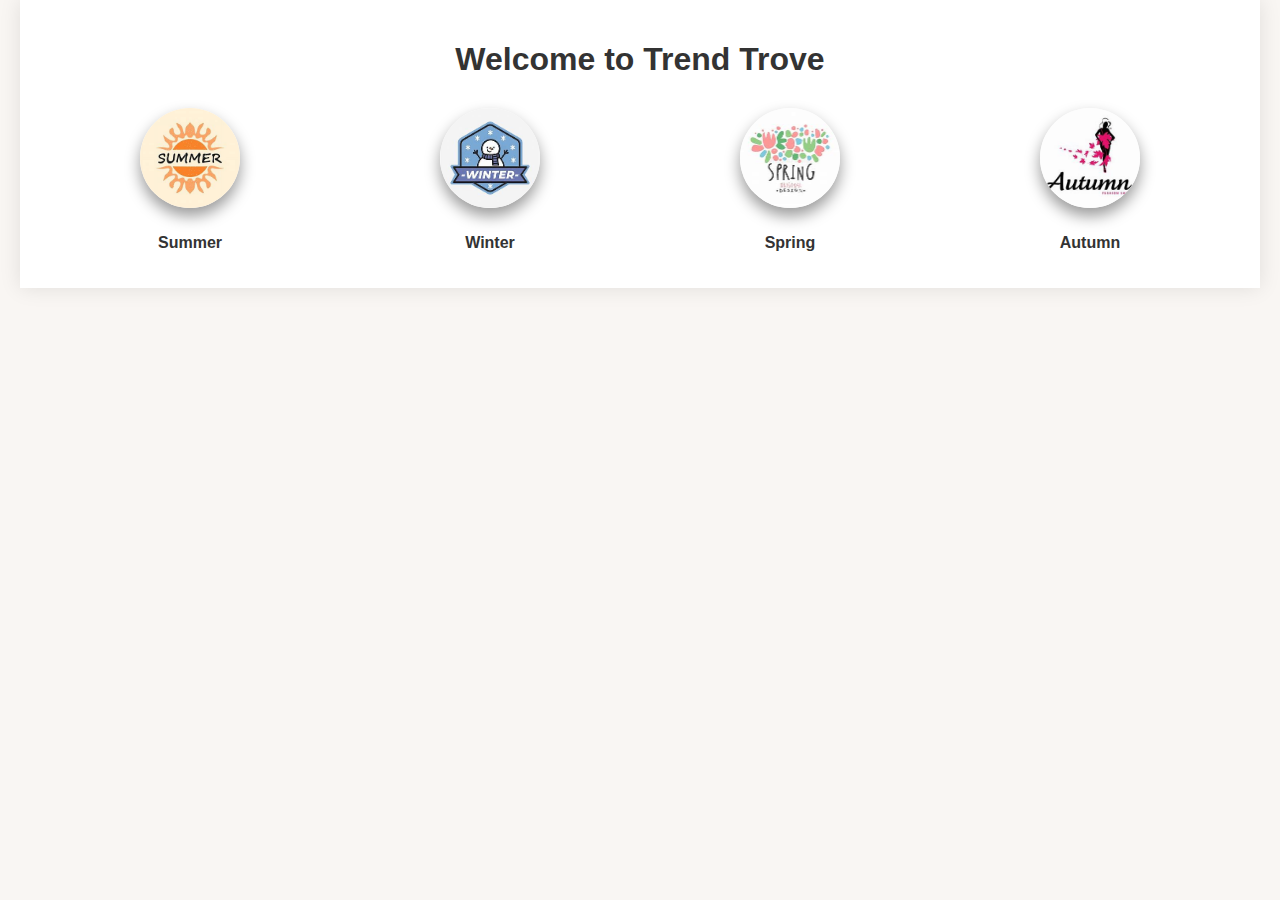
<file: index.html>
<!DOCTYPE html>
<html lang="en">
<head>
    <meta charset="UTF-8">
    <meta name="viewport" content="width=device-width, initial-scale=1.0">
    <title>Trend Trove - Home</title>
    <link rel="stylesheet" href="styles.css">
</head>
<body>
    <div class="container">
        <h1>Welcome to Trend Trove</h1>
        <div class="weather-selector">
            <a href="summer.html">
                <img src="images/summer.jpeg" alt="Summer">
                <p>Summer</p>
            </a>
            <a href="winter.html">
                <img src="images/winter.jpeg" alt="Winter">
                <p>Winter</p>
            </a>
            <a href="spring.html">
                <img src="images/spring.jpeg" alt="Spring">
                <p>Spring</p>
            </a>
            <a href="autumn.html">
                <img src="images/autumn.jpeg" alt="Autumn">
                <p>Autumn</p>
            </a>
        </div>
    </div>
</body>
</html>
</file>
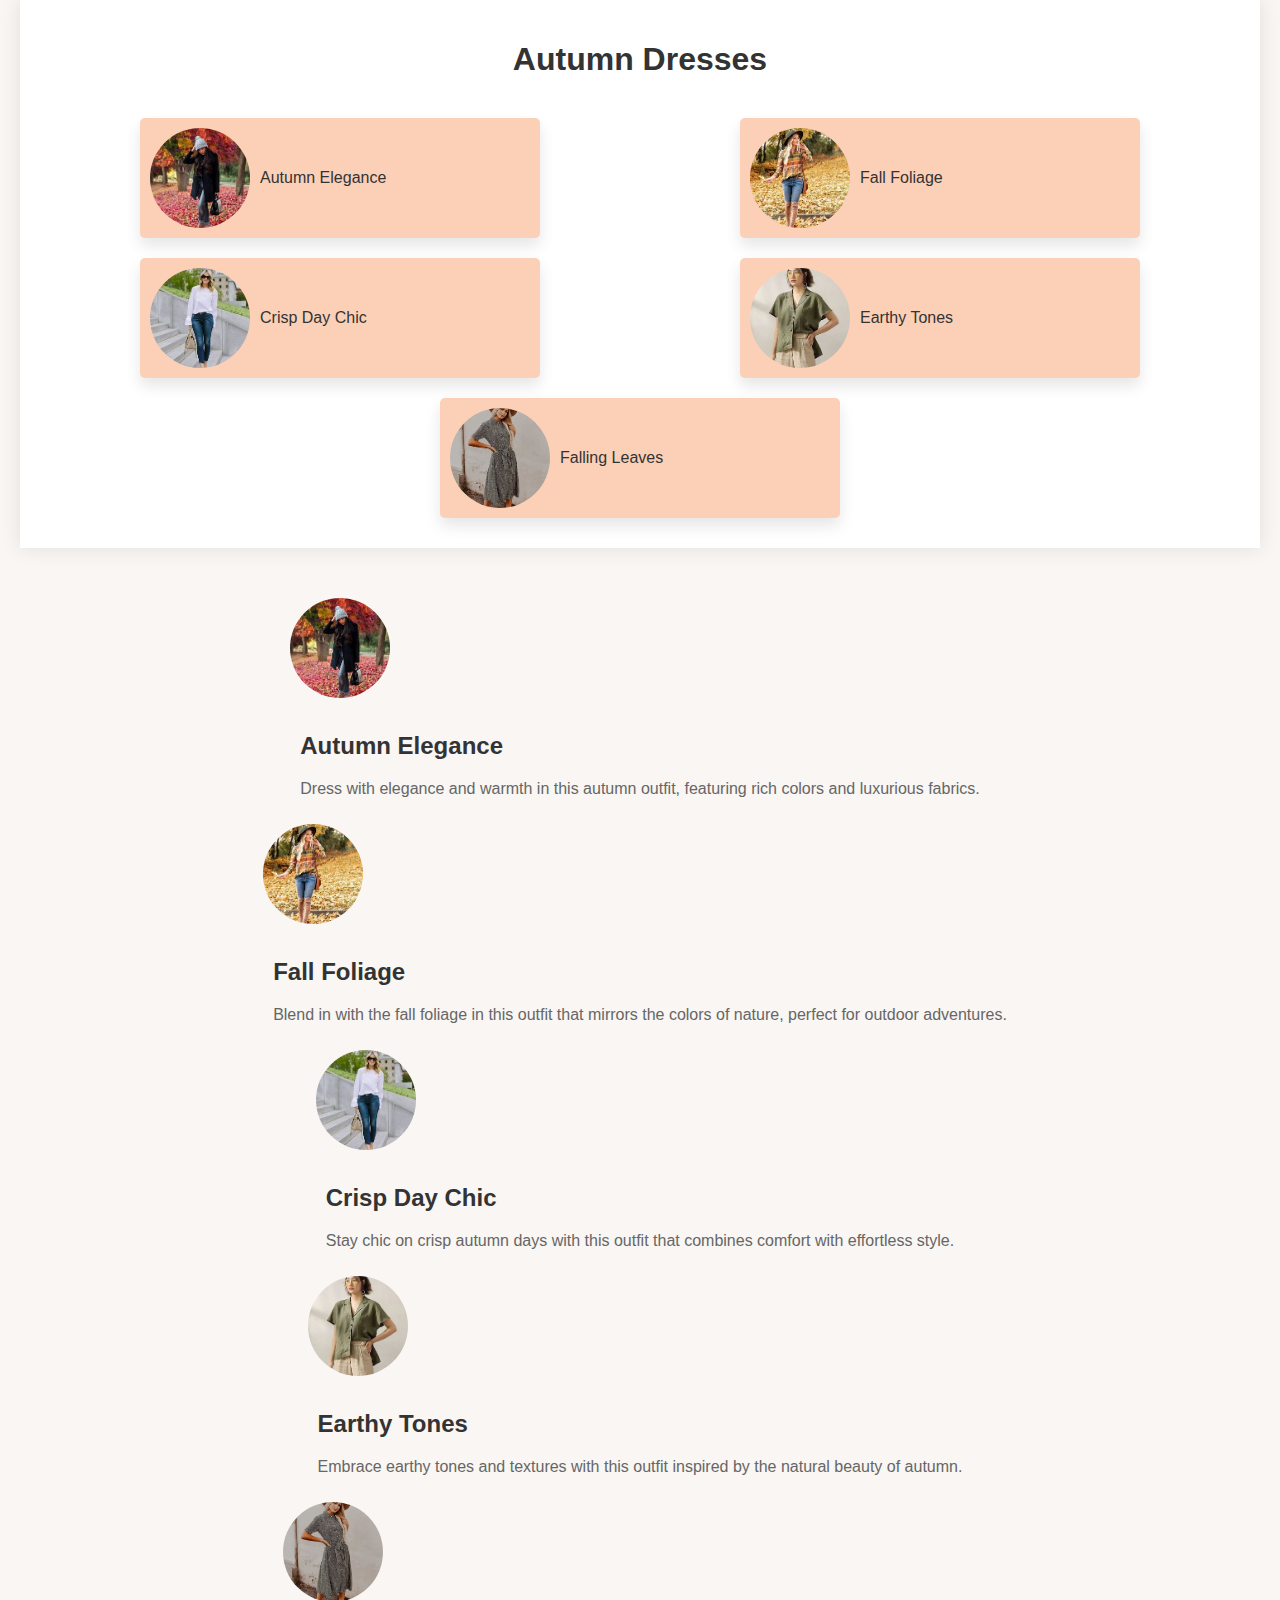
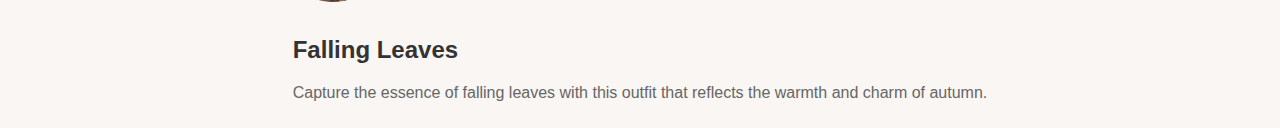
<file: autumn.html>
<!DOCTYPE html>
<html lang="en">
<head>
    <meta charset="UTF-8">
    <meta name="viewport" content="width=device-width, initial-scale=1.0">
    <title>Autumn Dresses - Trend Trove</title>
    <link rel="stylesheet" href="styles.css">
</head>
<body>
    <div class="container">
        <h1>Autumn Dresses</h1>
        <div class="outfit-list">
            <a href="#autumn-elegance">
                <img src="images/Autumn elegance.jpeg" alt="Autumn Elegance">
                <p>Autumn Elegance</p>
            </a>
            <a href="#fall-foliage">
                <img src="images/Fall foliage.jpeg" alt="Fall Foliage">
                <p>Fall Foliage</p>
            </a>
            <a href="#crisp-day-chic">
                <img src="images/Crisp day chic.jpeg" alt="Crisp Day Chic">
                <p>Crisp Day Chic</p>
            </a>
            <a href="#earthy-tones">
                <img src="images/Earthy tones.jpeg" alt="Earthy Tones">
                <p>Earthy Tones</p>
            </a>
            <a href="#falling-leaves">
                <img src="images/Falling leaves.jpeg" alt="Falling Leaves">
                <p>Falling Leaves</p>
            </a>
        </div>
    </div>

    <!-- Detailed section -->
    <div class="details">
        <div id="autumn-elegance">
            <img src="images/Autumn elegance.jpeg" alt="Autumn Elegance">
            <div class="description">
                <h2>Autumn Elegance</h2>
                <p>Dress with elegance and warmth in this autumn outfit, featuring rich colors and luxurious fabrics.</p>
            </div>
        </div>
        <div id="fall-foliage">
            <img src="images/Fall foliage.jpeg" alt="Fall Foliage">
            <div class="description">
                <h2>Fall Foliage</h2>
                <p>Blend in with the fall foliage in this outfit that mirrors the colors of nature, perfect for outdoor adventures.</p>
            </div>
        </div>
        <div id="crisp-day-chic">
            <img src="images/Crisp day chic.jpeg" alt="Crisp Day Chic">
            <div class="description">
                <h2>Crisp Day Chic</h2>
                <p>Stay chic on crisp autumn days with this outfit that combines comfort with effortless style.</p>
            </div>
        </div>
        <div id="earthy-tones">
            <img src="images/Earthy tones.jpeg" alt="Earthy Tones">
            <div class="description">
                <h2>Earthy Tones</h2>
                <p>Embrace earthy tones and textures with this outfit inspired by the natural beauty of autumn.</p>
            </div>
        </div>
        <div id="falling-leaves">
            <img src="images/Falling leaves.jpeg" alt="Falling Leaves">
            <div class="description">
                <h2>Falling Leaves</h2>
                <p>Capture the essence of falling leaves with this outfit that reflects the warmth and charm of autumn.</p>
            </div>
        </div>
    </div>
</body>
</html>
</file>
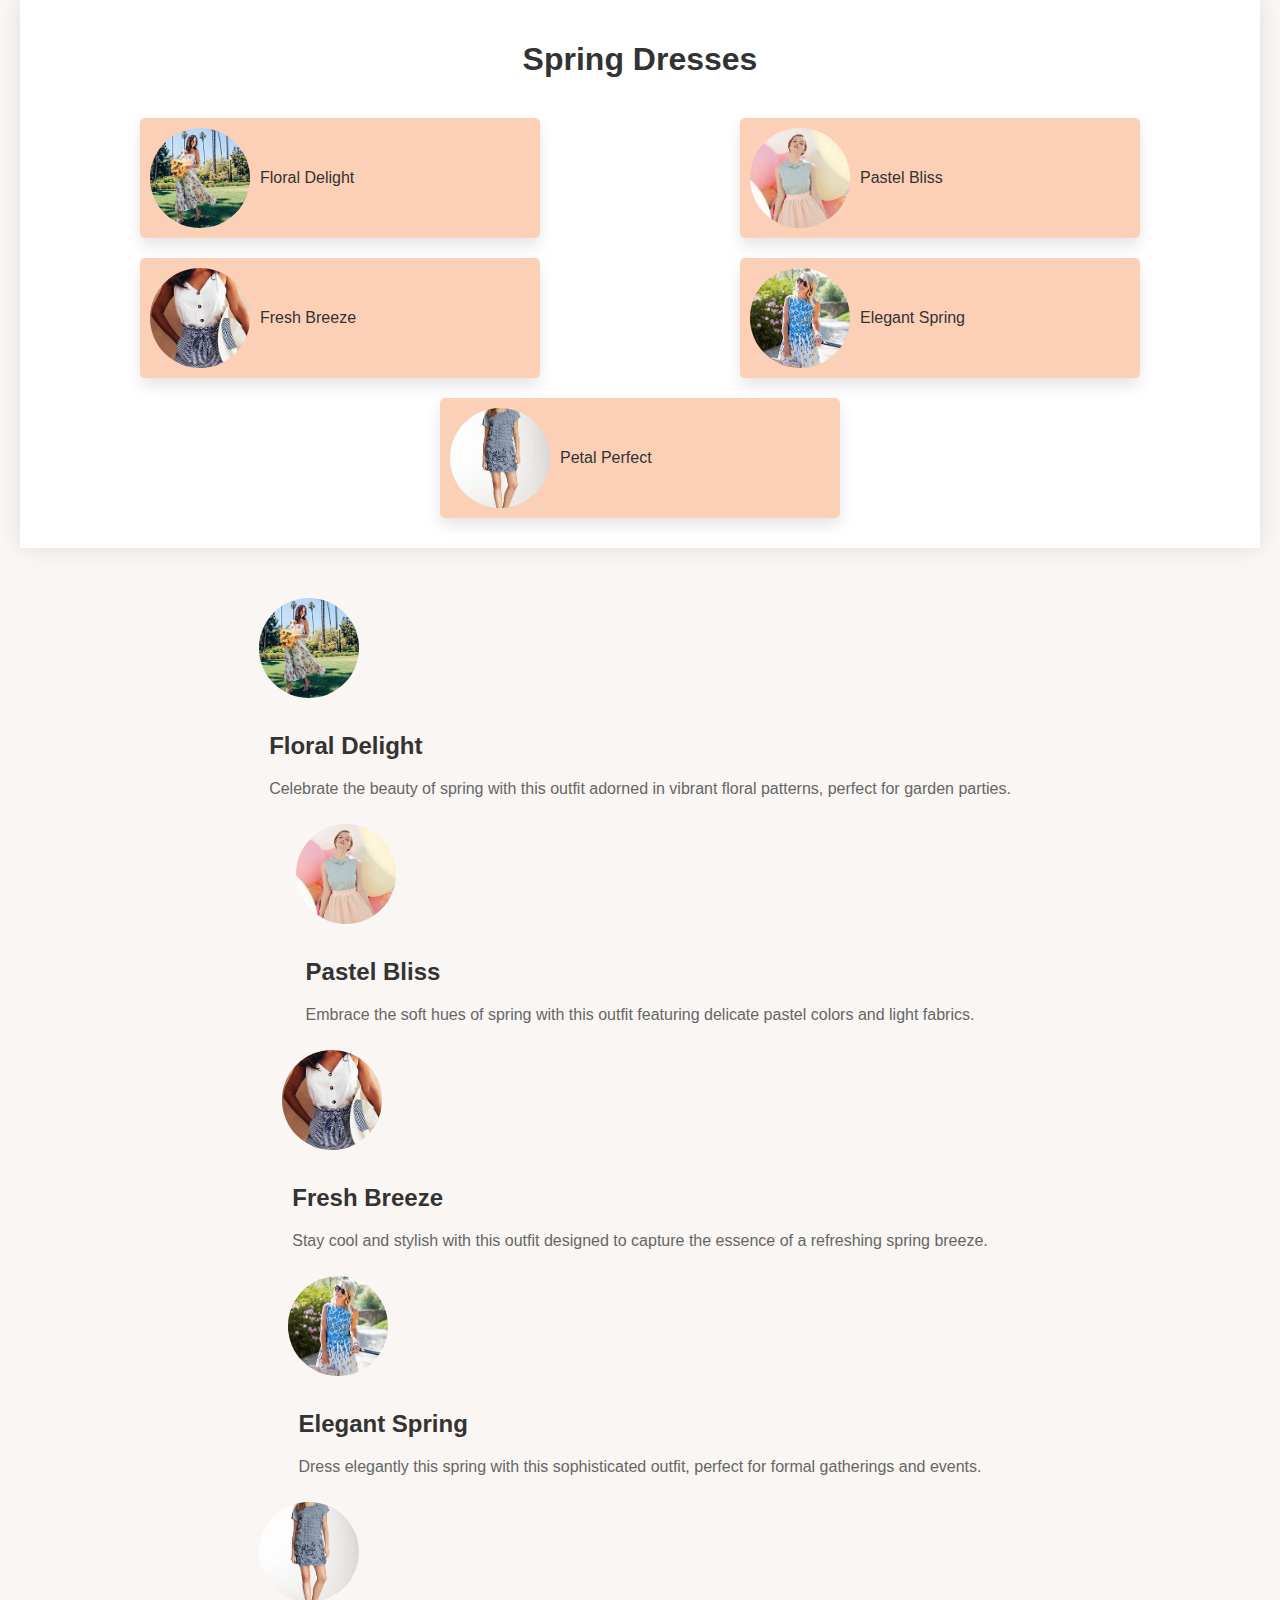
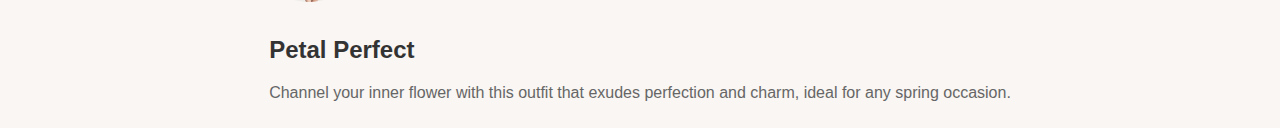
<file: spring.html>
<!DOCTYPE html>
<html lang="en">
<head>
    <meta charset="UTF-8">
    <meta name="viewport" content="width=device-width, initial-scale=1.0">
    <title>Spring Dresses - Trend Trove</title>
    <link rel="stylesheet" href="styles.css">
</head>
<body>
    <div class="container">
        <h1>Spring Dresses</h1>
        <div class="outfit-list">
            <a href="#floral-delight">
                <img src="images/Floral delight.jpeg" alt="Floral Delight">
                <p>Floral Delight</p>
            </a>
            <a href="#pastel-bliss">
                <img src="images/Pastel bliss.jpeg" alt="Pastel Bliss">
                <p>Pastel Bliss</p>
            </a>
            <a href="#fresh-breeze">
                <img src="images/Fresh breeze.jpeg" alt="Fresh Breeze">
                <p>Fresh Breeze</p>
            </a>
            <a href="#elegant-spring">
                <img src="images/Elegant spring.jpeg" alt="Elegant Spring">
                <p>Elegant Spring</p>
            </a>
            <a href="#petal-perfect">
                <img src="images/Petal perfect.jpeg" alt="Petal Perfect">
                <p>Petal Perfect</p>
            </a>
        </div>
    </div>

    <!-- Detailed section -->
    <div class="details">
        <div id="floral-delight">
            <img src="images/Floral delight.jpeg" alt="Floral Delight">
            <div class="description">
                <h2>Floral Delight</h2>
                <p>Celebrate the beauty of spring with this outfit adorned in vibrant floral patterns, perfect for garden parties.</p>
            </div>
        </div>
        <div id="pastel-bliss">
            <img src="images/Pastel bliss.jpeg" alt="Pastel Bliss">
            <div class="description">
                <h2>Pastel Bliss</h2>
                <p>Embrace the soft hues of spring with this outfit featuring delicate pastel colors and light fabrics.</p>
            </div>
        </div>
        <div id="fresh-breeze">
            <img src="images/Fresh breeze.jpeg" alt="Fresh Breeze">
            <div class="description">
                <h2>Fresh Breeze</h2>
                <p>Stay cool and stylish with this outfit designed to capture the essence of a refreshing spring breeze.</p>
            </div>
        </div>
        <div id="elegant-spring">
            <img src="images/Elegant spring.jpeg" alt="Elegant Spring">
            <div class="description">
                <h2>Elegant Spring</h2>
                <p>Dress elegantly this spring with this sophisticated outfit, perfect for formal gatherings and events.</p>
            </div>
        </div>
        <div id="petal-perfect">
            <img src="images/Petal perfect.jpeg" alt="Petal Perfect">
            <div class="description">
                <h2>Petal Perfect</h2>
                <p>Channel your inner flower with this outfit that exudes perfection and charm, ideal for any spring occasion.</p>
            </div>
        </div>
    </div>
</body>
</html>
</file>
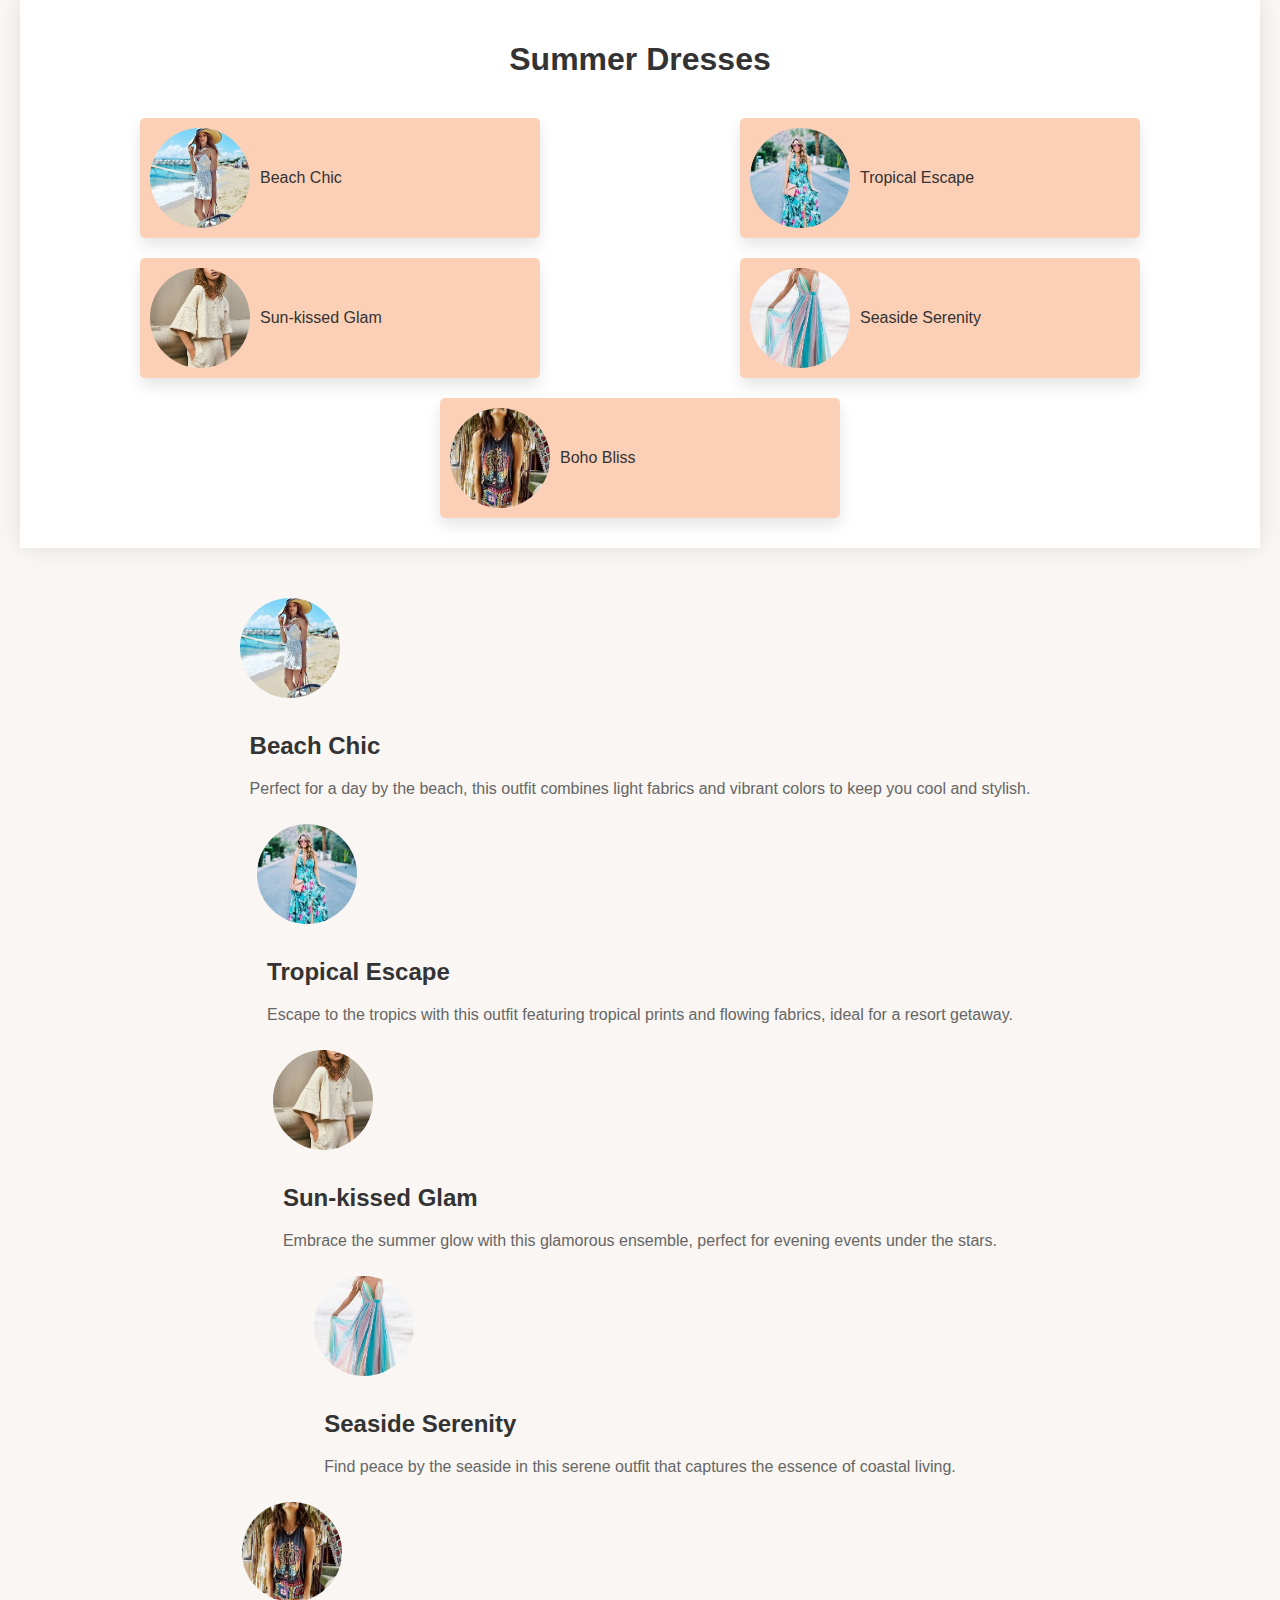
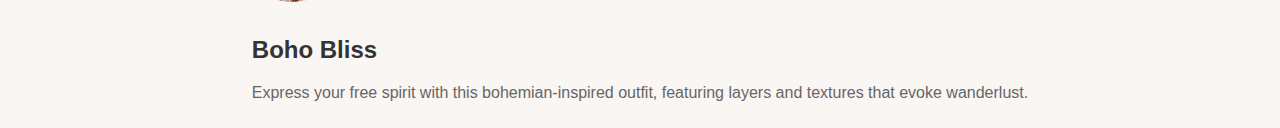
<file: summer.html>
<!DOCTYPE html>
<html lang="en">
<head>
    <meta charset="UTF-8">
    <meta name="viewport" content="width=device-width, initial-scale=1.0">
    <title>Summer Dresses - Trend Trove</title>
    <link rel="stylesheet" href="styles.css">
</head>
<body>
    <div class="container">
        <h1>Summer Dresses</h1>
        <div class="outfit-list">
            <a href="#beach-chic">
                <img src="images/Beach chic.jpeg" alt="Beach Chic">
                <p>Beach Chic</p>
            </a>
            <a href="#tropical-escape">
                <img src="images/Tropical escape.jpeg" alt="Tropical Escape">
                <p>Tropical Escape</p>
            </a>
            <a href="#sun-kissed-glam">
                <img src="images/Sun kissed.jpeg" alt="Sun-kissed Glam">
                <p>Sun-kissed Glam</p>
            </a>
            <a href="#seaside-serenity">
                <img src="images/Seaside serenity.jpeg" alt="Seaside Serenity">
                <p>Seaside Serenity</p>
            </a>
            <a href="#boho-bliss">
                <img src="images/Boho bliss.jpeg" alt="Boho Bliss">
                <p>Boho Bliss</p>
            </a>
        </div>
    </div>

    <!-- Detailed section -->
    <div class="details">
        <div id="beach-chic">
            <img src="images/Beach chic.jpeg" alt="Beach Chic">
            <div class="description">
                <h2>Beach Chic</h2>
                <p>Perfect for a day by the beach, this outfit combines light fabrics and vibrant colors to keep you cool and stylish.</p>
            </div>
        </div>
        <div id="tropical-escape">
            <img src="images/Tropical escape.jpeg" alt="Tropical Escape">
            <div class="description">
                <h2>Tropical Escape</h2>
                <p>Escape to the tropics with this outfit featuring tropical prints and flowing fabrics, ideal for a resort getaway.</p>
            </div>
        </div>
        <div id="sun-kissed-glam">
            <img src="images/Sun kissed.jpeg" alt="Sun-kissed Glam">
            <div class="description">
                <h2>Sun-kissed Glam</h2>
                <p>Embrace the summer glow with this glamorous ensemble, perfect for evening events under the stars.</p>
            </div>
        </div>
        <div id="seaside-serenity">
            <img src="images/Seaside serenity.jpeg" alt="Seaside Serenity">
            <div class="description">
                <h2>Seaside Serenity</h2>
                <p>Find peace by the seaside in this serene outfit that captures the essence of coastal living.</p>
            </div>
        </div>
        <div id="boho-bliss">
            <img src="images/Boho bliss.jpeg" alt="Boho Bliss">
            <div class="description">
                <h2>Boho Bliss</h2>
                <p>Express your free spirit with this bohemian-inspired outfit, featuring layers and textures that evoke wanderlust.</p>
            </div>
        </div>
    </div>
</body>
</html>
</file>
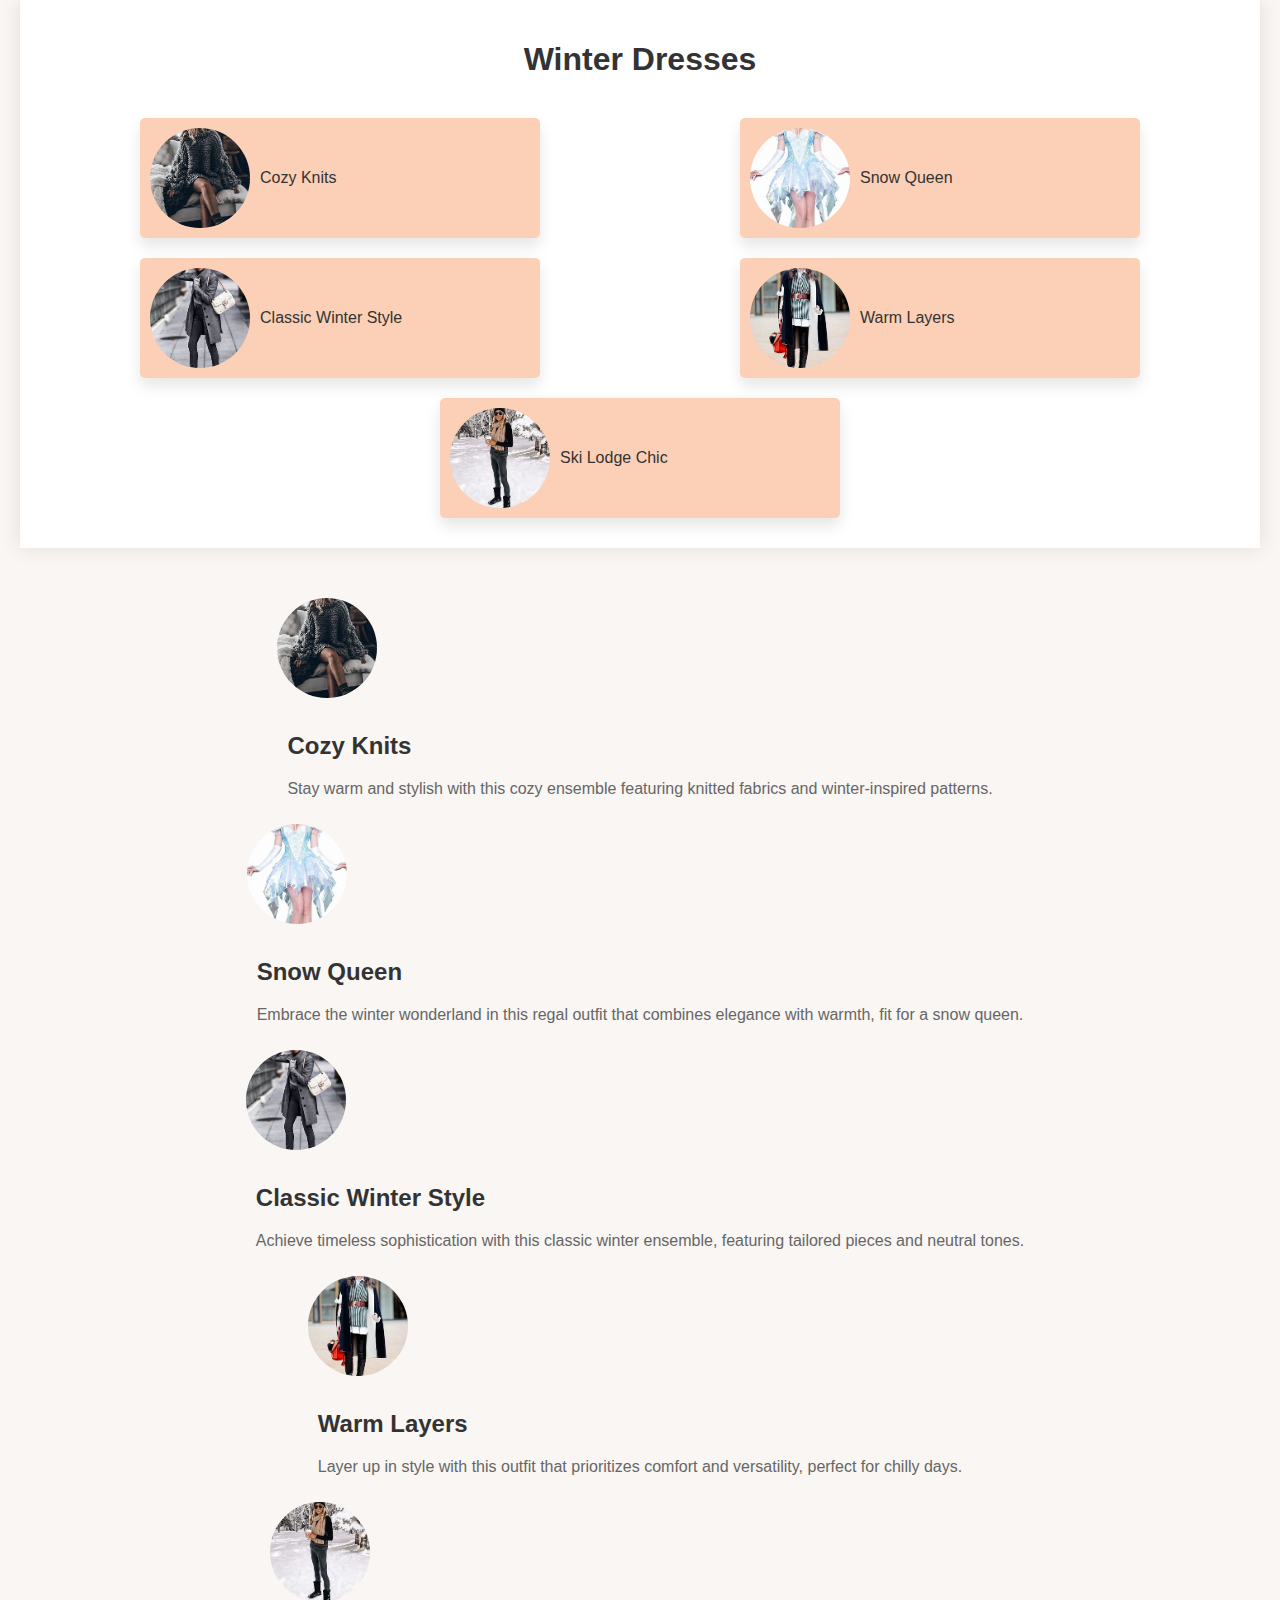
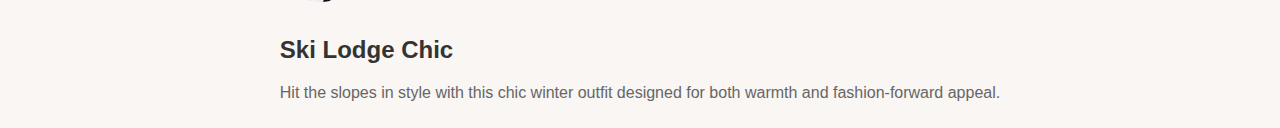
<file: winter.html>
<!DOCTYPE html>
<html lang="en">
<head>
    <meta charset="UTF-8">
    <meta name="viewport" content="width=device-width, initial-scale=1.0">
    <title>Winter Dresses - Trend Trove</title>
    <link rel="stylesheet" href="styles.css">
</head>
<body>
    <div class="container">
        <h1>Winter Dresses</h1>
        <div class="outfit-list">
            <a href="#cozy-knits">
                <img src="images/Cozy knits.jpeg" alt="Cozy Knits">
                <p>Cozy Knits</p>
            </a>
            <a href="#snow-queen">
                <img src="images/Snow queen.jpeg" alt="Snow Queen">
                <p>Snow Queen</p>
            </a>
            <a href="#classic-winter-style">
                <img src="images/Classic winter style.jpeg" alt="Classic Winter Style">
                <p>Classic Winter Style</p>
            </a>
            <a href="#warm-layers">
                <img src="images/Warm layers.jpeg" alt="Warm Layers">
                <p>Warm Layers</p>
            </a>
            <a href="#ski-lodge-chic">
                <img src="images/Ski lodge chic.jpeg" alt="Ski Lodge Chic">
                <p>Ski Lodge Chic</p>
            </a>
        </div>
    </div>

    <!-- Detailed section -->
    <div class="details">
        <div id="cozy-knits">
            <img src="images/Cozy knits.jpeg" alt="Cozy Knits">
            <div class="description">
                <h2>Cozy Knits</h2>
                <p>Stay warm and stylish with this cozy ensemble featuring knitted fabrics and winter-inspired patterns.</p>
            </div>
        </div>
        <div id="snow-queen">
            <img src="images/Snow queen.jpeg" alt="Snow Queen">
            <div class="description">
                <h2>Snow Queen</h2>
                <p>Embrace the winter wonderland in this regal outfit that combines elegance with warmth, fit for a snow queen.</p>
            </div>
        </div>
        <div id="classic-winter-style">
            <img src="images/Classic winter style.jpeg" alt="Classic Winter Style">
            <div class="description">
                <h2>Classic Winter Style</h2>
                <p>Achieve timeless sophistication with this classic winter ensemble, featuring tailored pieces and neutral tones.</p>
            </div>
        </div>
        <div id="warm-layers">
            <img src="images/Warm layers.jpeg" alt="Warm Layers">
            <div class="description">
                <h2>Warm Layers</h2>
                <p>Layer up in style with this outfit that prioritizes comfort and versatility, perfect for chilly days.</p>
            </div>
        </div>
        <div id="ski-lodge-chic">
            <img src="images/Ski lodge chic.jpeg" alt="Ski Lodge Chic">
            <div class="description">
                <h2>Ski Lodge Chic</h2>
                <p>Hit the slopes in style with this chic winter outfit designed for both warmth and fashion-forward appeal.</p>
            </div>
        </div>
    </div>
</body>
</html>
</file>
<file: styles.css>
/* General styles */
body {
    font-family: Arial, sans-serif;
    background-color: #f9f6f3; /* Light peach background */
    margin: 0;
    padding: 0;
}

.container {
    max-width: 1200px;
    margin: 0 auto;
    padding: 20px;
    background-color: #fff; /* White background */
    box-shadow: 0 0 20px rgba(0, 0, 0, 0.1); /* Light shadow for container */
}

h1 {
    text-align: center;
    color: #333;
}

/* Weather selector styles */
.weather-selector {
    display: flex;
    justify-content: space-around;
    align-items: center; /* Center items vertically */
    margin-top: 30px;
}

.weather-selector a {
    text-align: center;
    text-decoration: none;
    color: #333;
    transition: transform 0.3s ease;
    display: flex; /* Flex container */
    flex-direction: column; /* Stack items vertically */
    align-items: center; /* Center items horizontally */
}

.weather-selector a:hover {
    transform: scale(1.1);
}

.weather-selector img {
    width: 100px;
    height: 100px;
    object-fit: cover;
    border-radius: 50%;
    box-shadow: 0 8px 15px rgba(0, 0, 0, 0.4); /* Colorful shadow effect */
    margin-bottom: 10px; /* Spacing between image and text */
}

.weather-selector p {
    font-weight: bold;
    color: #333;
}

/* Outfit list styles */
.outfit-list {
    display: flex;
    justify-content: space-around;
    flex-wrap: wrap;
    margin-top: 30px;
}

.outfit-list a {
    text-decoration: none;
    color: #333;
    margin: 10px;
    text-align: center;
    transition: transform 0.3s ease;
    display: flex; /* Flex container */
    align-items: center; /* Center items vertically */
    width: calc(33.33% - 20px); /* Three items per row with margin */
    padding: 10px;
    border-radius: 5px;
    overflow: hidden;
    position: relative;
    box-shadow: 0 8px 15px rgba(0, 0, 0, 0.1); /* Soft shadow effect */
    background-color: #fbd0b7; /* Peach background for outfit links */
}

.outfit-list a:hover {
    transform: scale(1.05);
    background-color: #f9ad9d; /* Lighter peach on hover */
}

.outfit-list img {
    width: 100px;
    height: 100px;
    object-fit: cover;
    border-radius: 50%;
    margin-right: 10px; /* Spacing between image and text */
}

.outfit-list .outfit-info {
    flex: 1; /* Take remaining space */
    text-align: left; /* Align text to the left */
}

/* Details section styles */
.details {
    margin-top: 50px;
    display: flex; /* Flex container */
    justify-content: space-around;
    flex-wrap: wrap;
}

.details .outfit-detail {
    width: calc(50% - 20px); /* Two items per row with margin */
    margin-bottom: 20px;
    padding: 10px;
    border-radius: 5px;
    overflow: hidden;
    position: relative;
    box-shadow: 0 8px 15px rgba(0, 0, 0, 0.1); /* Soft shadow effect */
    background-color: #fbd0b7; /* Peach background for details */
}

.details .outfit-detail:hover {
    transform: scale(1.05);
    background-color: #f9ad9d; /* Lighter peach on hover */
}

.details img {
    width: 100px;
    height: 100px;
    object-fit: cover;
    border-radius: 50%;
    margin-right: 10px; /* Spacing between image and text */
}

.details .description {
    flex: 1; /* Take remaining space */
    padding: 10px;
    text-align: left; /* Align text to the left */
}

.details .description h2 {
    color: #333;
}

.details .description p {
    color: #666;
}

/* Media queries for responsiveness */
@media (max-width: 768px) {
    .weather-selector {
        flex-direction: column;
    }

    .outfit-list a {
        width: calc(50% - 20px); /* Two items per row on smaller screens */
    }

    .details .outfit-detail {
        width: calc(100% - 20px); /* Single column on smaller screens */
    }
}
</file>
